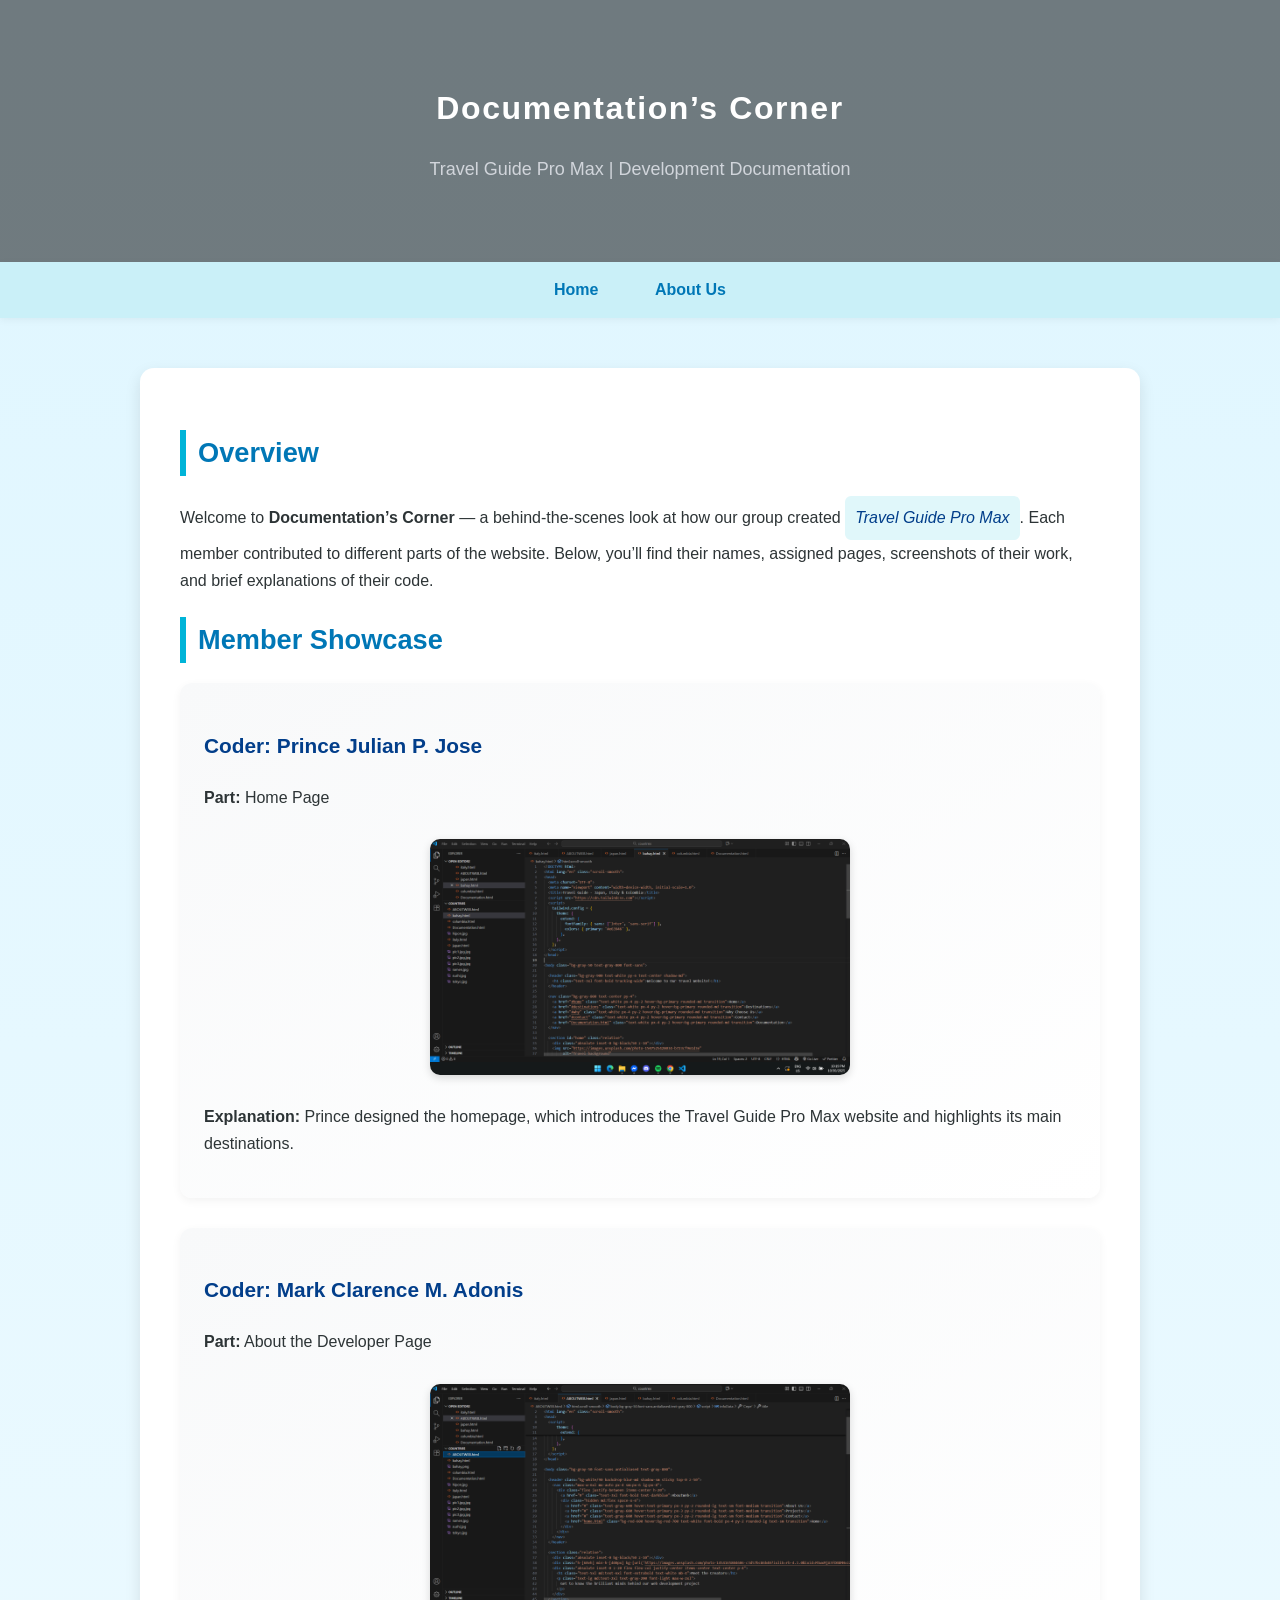
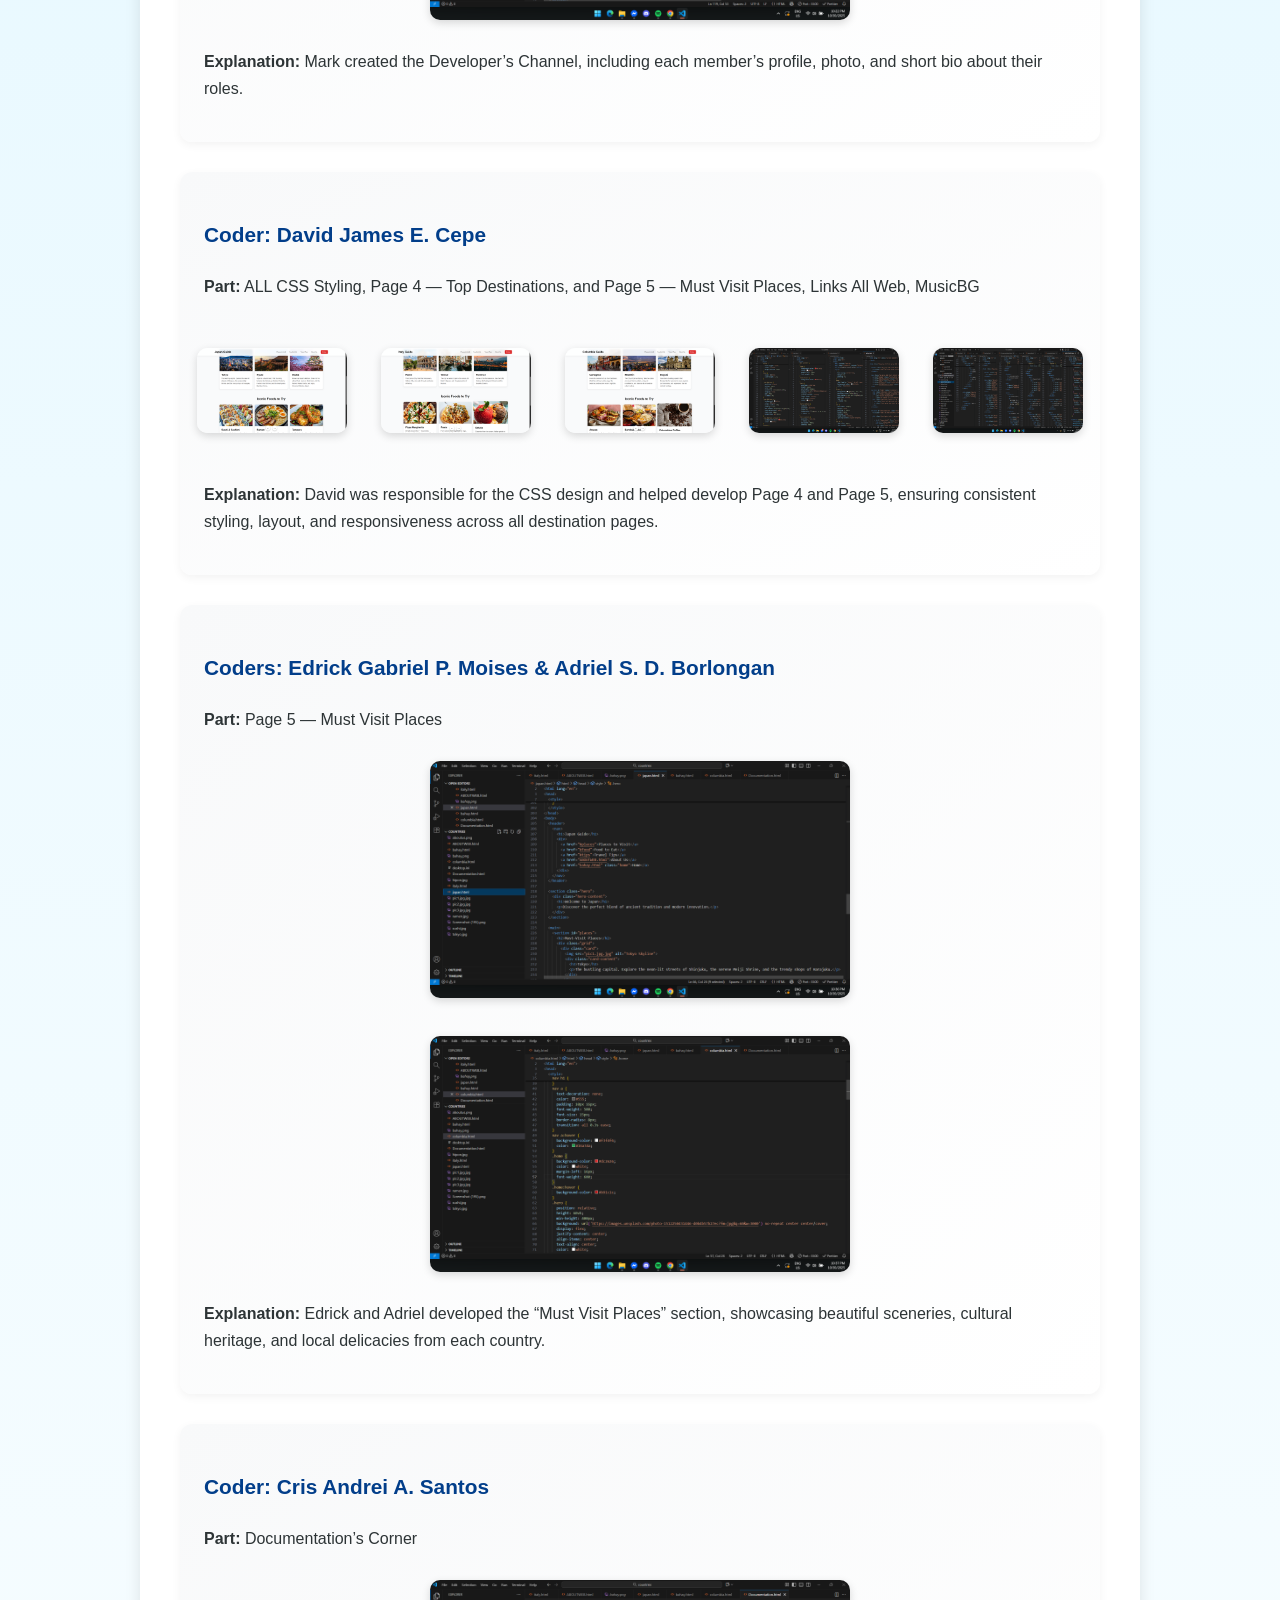
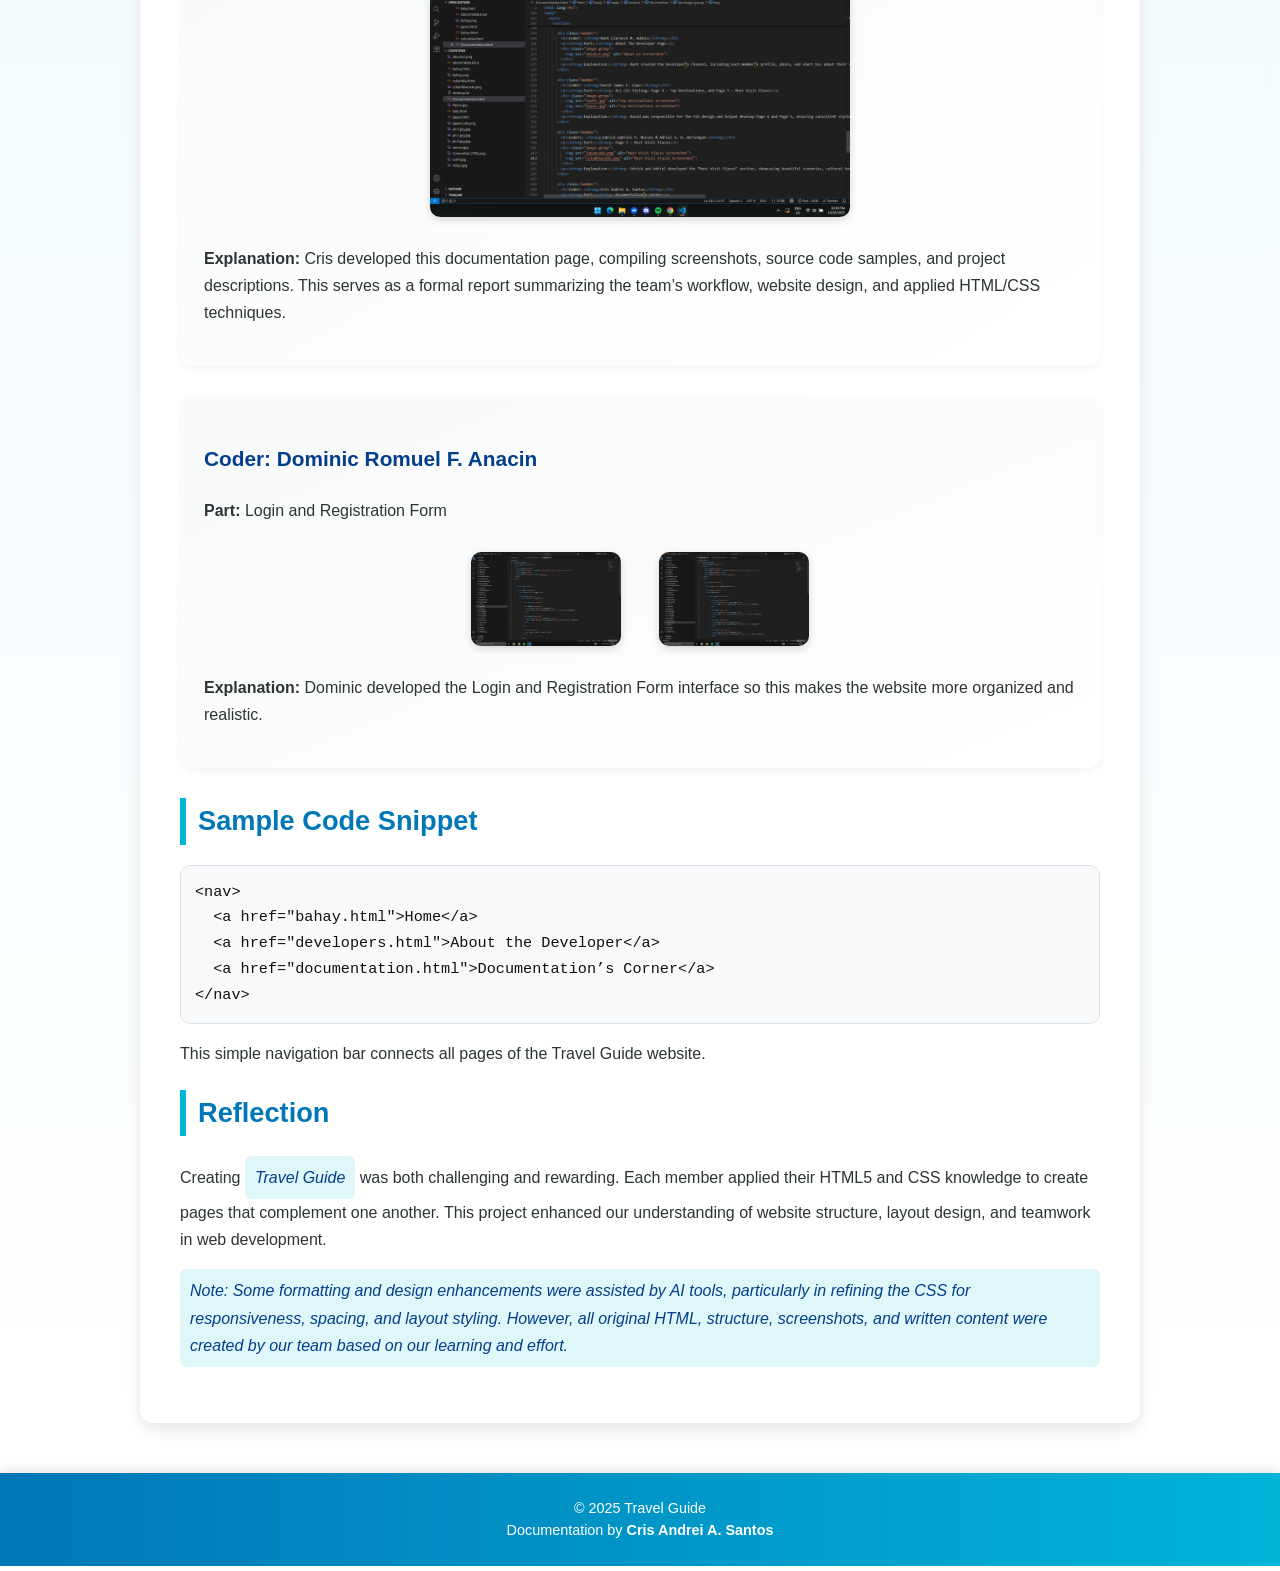
<file: Documentation.html>
<!DOCTYPE html>
<html lang="en">
<head>
  <meta charset="UTF-8" />
  <meta name="viewport" content="width=device-width, initial-scale=1.0" />
  <title>Documentation’s Corner | Travel Guide Pro Max</title>
  <style>
    * {
      box-sizing: border-box;
    }

    body {
      font-family: 'Poppins', sans-serif;
      background: linear-gradient(180deg, #dff6ff 0%, #ffffff 100%);
      margin: 0;
      padding: 0;
      color: #2d3436;
      line-height: 1.7;
    }

    header {
      background-image: url('https://c0.wallpaperflare.com/preview/7/760/960/document-paper-office-composition.jpg');
      background-size: cover;
      background-position: center;
      background-repeat: no-repeat;
      position: relative;
      color: white;
      text-align: center;
      padding: 60px 20px;
      box-shadow: 0 4px 15px rgba(0, 0, 0, 0.3);
    }

    header::before {
      content: "";
      position: absolute;
      inset: 0;
      background-color: rgba(0, 0, 0, 0.5); 
      z-index: 0;
    }

    header h1, header p {
      position: relative;
      z-index: 1;
    }

    header h1 {
      font-size: 2rem; 
      font-weight: 700;
      letter-spacing: 0.05em;
      margin-bottom: 10px;
    }

    header p {
      color: #d1d5db; 
      font-size: 1.125rem; 
    }

   
    nav {
      background-color: #caf0f8;
      text-align: center;
      padding: 14px;
      font-weight: 600;
      box-shadow: 0 2px 8px rgba(0, 0, 0, 0.05);
      position: sticky;
      top: 0;
      z-index: 50;
    }

    nav a {
      color: #0077b6;
      text-decoration: none;
      margin: 0 12px;
      padding: 8px 14px;
      border-radius: 6px;
      transition: all 0.3s ease;
    }

    nav a:hover {
      background-color: #0077b6;
      color: #ffffff;
    }

  
    main {
      max-width: 1000px;
      margin: 50px auto;
      background-color: #ffffff;
      border-radius: 14px;
      padding: 40px;
      box-shadow: 0 6px 16px rgba(0, 0, 0, 0.1);
    }

    h2 {
      color: #0077b6;
      border-left: 6px solid #00b4d8;
      padding-left: 12px;
      margin-bottom: 20px;
      font-size: 1.7rem;
    }

    h3 {
      color: #023e8a;
      font-size: 1.3rem;
    }

    
    .member {
      background: linear-gradient(to bottom right, #f8f9fa, #ffffff);
      padding: 24px;
      border-radius: 12px;
      margin-bottom: 30px;
      box-shadow: 0 3px 10px rgba(0, 0, 0, 0.05);
      transition: transform 0.3s ease, box-shadow 0.3s ease;
    }

    .member:hover {
      transform: translateY(-3px);
      box-shadow: 0 6px 15px rgba(0, 0, 0, 0.1);
    }

    .member img {
      width: 100%;
      max-width: 420px;
      border-radius: 10px;
      margin: 12px;
      box-shadow: 0 3px 8px rgba(0, 0, 0, 0.15);
      transition: transform 0.3s ease;
    }

    .member img:hover {
      transform: scale(1.03);
    }

    .image-group {
      display: flex;
      justify-content: center;
      align-items: center;
      flex-wrap: wrap;
      gap: 14px;
      margin-bottom: 10px;
    }

    pre {
      background-color: #f8f9fa;
      border-radius: 10px;
      padding: 14px;
      overflow-x: auto;
      font-size: 0.95rem;
      color: #111;
      border: 1px solid #dee2e6;
    }

    code {
      font-family: 'Courier New', monospace;
    }

    
    footer {
      text-align: center;
      padding: 25px;
      background: linear-gradient(to right, #0077b6, #00b4d8);
      color: white;
      font-size: 0.9rem;
      margin-top: 50px;
      box-shadow: 0 -3px 10px rgba(0, 0, 0, 0.1);
    }

    footer p {
      margin: 0;
      line-height: 1.5;
    }

    em {
      background: #e0f7fa;
      padding: 8px 10px;
      border-radius: 6px;
      display: inline-block;
      color: #023e8a;
      font-style: italic;
    }
  </style>
</head>
<body>

  <header>
    <h1>Documentation’s Corner</h1>
    <p>Travel Guide Pro Max | Development Documentation</p>
  </header>

  <nav>
    <a href="index.php">Home</a>
    <a href="ABOUTWEB.html">About Us</a>
  </nav>

  <main>
    <section>
      <h2>Overview</h2>
      <p>
        Welcome to <strong>Documentation’s Corner</strong> — a behind-the-scenes look at how our group created 
        <em>Travel Guide Pro Max</em>. Each member contributed to different parts of the website. 
        Below, you’ll find their names, assigned pages, screenshots of their work, and brief explanations of their code.
      </p>
    </section>

    <section>
      <h2>Member Showcase</h2>

      <div class="member">
        <h3>Coder: <strong>Prince Julian P. Jose</strong></h3>
        <p><strong>Part:</strong> Home Page</p>
        <div class="image-group">
          <img src="bahay.png" alt="Home Page Screenshot">
        </div>
        <p><strong>Explanation:</strong> Prince designed the homepage, which introduces the Travel Guide Pro Max website and highlights its main destinations.</p>
      </div>

      <div class="member">
        <h3>Coder: <strong>Mark Clarence M. Adonis</strong></h3>
        <p><strong>Part:</strong> About the Developer Page</p>
        <div class="image-group">
          <img src="aboutus.png" alt="About Us Screenshot">
        </div>
        <p><strong>Explanation:</strong> Mark created the Developer’s Channel, including each member’s profile, photo, and short bio about their roles.</p>
      </div>

      <div class="member">
        <h3>Coder: <strong>David James E. Cepe</strong></h3>
        <p><strong>Part:</strong> ALL CSS Styling, Page 4 — Top Destinations, and Page 5 — Must Visit Places, Links All Web, MusicBG</p>
        <div style="display: flex; justify-content: center; gap: 10px; padding: 20px;">
  <img src="japancss.png" alt="Photo 1" style="width: 150px;">
  <img src="italycss.png" alt="Photo 2" style="width: 150px;">
  <img src="colombiacss.png" alt="Photo 3" style="width: 150px;">
  <img src="code.png" alt="Photo 4" style="width: 150px;">
  <img src="link.png" alt="Photo 5" style="width: 150px;">
</div>

        <p><strong>Explanation:</strong> David was responsible for the CSS design and helped develop Page 4 and Page 5, ensuring consistent styling, layout, and responsiveness across all destination pages.</p>
      </div>

      <div class="member">
        <h3>Coders: <strong>Edrick Gabriel P. Moises & Adriel S. D. Borlongan</strong></h3>
        <p><strong>Part:</strong> Page 5 — Must Visit Places</p>
        <div class="image-group">
          <img src="japancode.png" alt="Must Visit Places Screenshot">
          <img src="columbiacode.png" alt="Must Visit Places Screenshot">
        </div>
        <p><strong>Explanation:</strong> Edrick and Adriel developed the “Must Visit Places” section, showcasing beautiful sceneries, cultural heritage, and local delicacies from each country.</p>
      </div>

      <div class="member">
        <h3>Coder: <strong>Cris Andrei A. Santos</strong></h3>
        <p><strong>Part:</strong> Documentation’s Corner</p>
        <div class="image-group">
          <img src="docucode.png" alt="Documentation Screenshot">
        </div>
        <p><strong>Explanation:</strong> Cris developed this documentation page, compiling screenshots, source code samples, and project descriptions. This serves as a formal report summarizing the team’s workflow, website design, and applied HTML/CSS techniques.</p>
      </div>
   
       <div class="member">
        <h3>Coder: <strong>Dominic Romuel F. Anacin</strong></h3>
        <p><strong>Part:</strong> Login and Registration Form</p>
         <div class="image-group">
           <img src="login.png" alt="Login Screenshot" style="width: 150px;">
          <img src="registercode.png" alt="Registration Form Screenshot" style="width: 150px;">
        </div>
         <p><strong>Explanation:</strong> Dominic developed the Login and Registration Form interface so this makes the website more organized and realistic.</p>
</div>

  
    </section>

    <section>
      <h2>Sample Code Snippet</h2>
      <pre><code>&lt;nav&gt;
  &lt;a href="bahay.html"&gt;Home&lt;/a&gt;
  &lt;a href="developers.html"&gt;About the Developer&lt;/a&gt;
  &lt;a href="documentation.html"&gt;Documentation’s Corner&lt;/a&gt;
&lt;/nav&gt;
</code></pre>
      <p>This simple navigation bar connects all pages of the Travel Guide website.</p>
    </section>

    <section>
      <h2>Reflection</h2>
      <p>
        Creating <em>Travel Guide </em> was both challenging and rewarding. 
        Each member applied their HTML5 and CSS knowledge to create pages that 
        complement one another. This project enhanced our understanding of website 
        structure, layout design, and teamwork in web development.
      </p>
      <p><em>
        Note: Some formatting and design enhancements were assisted by AI tools, particularly in refining the CSS for responsiveness, spacing, and layout styling. 
        However, all original HTML, structure, screenshots, and written content were created by our team based on our learning and effort.
      </em></p>
    </section>
  </main>

  <footer>
    <p>© 2025 Travel Guide <br>Documentation by <strong>Cris Andrei A. Santos</strong></p>
  </footer>

</body>
</html>
</file>
